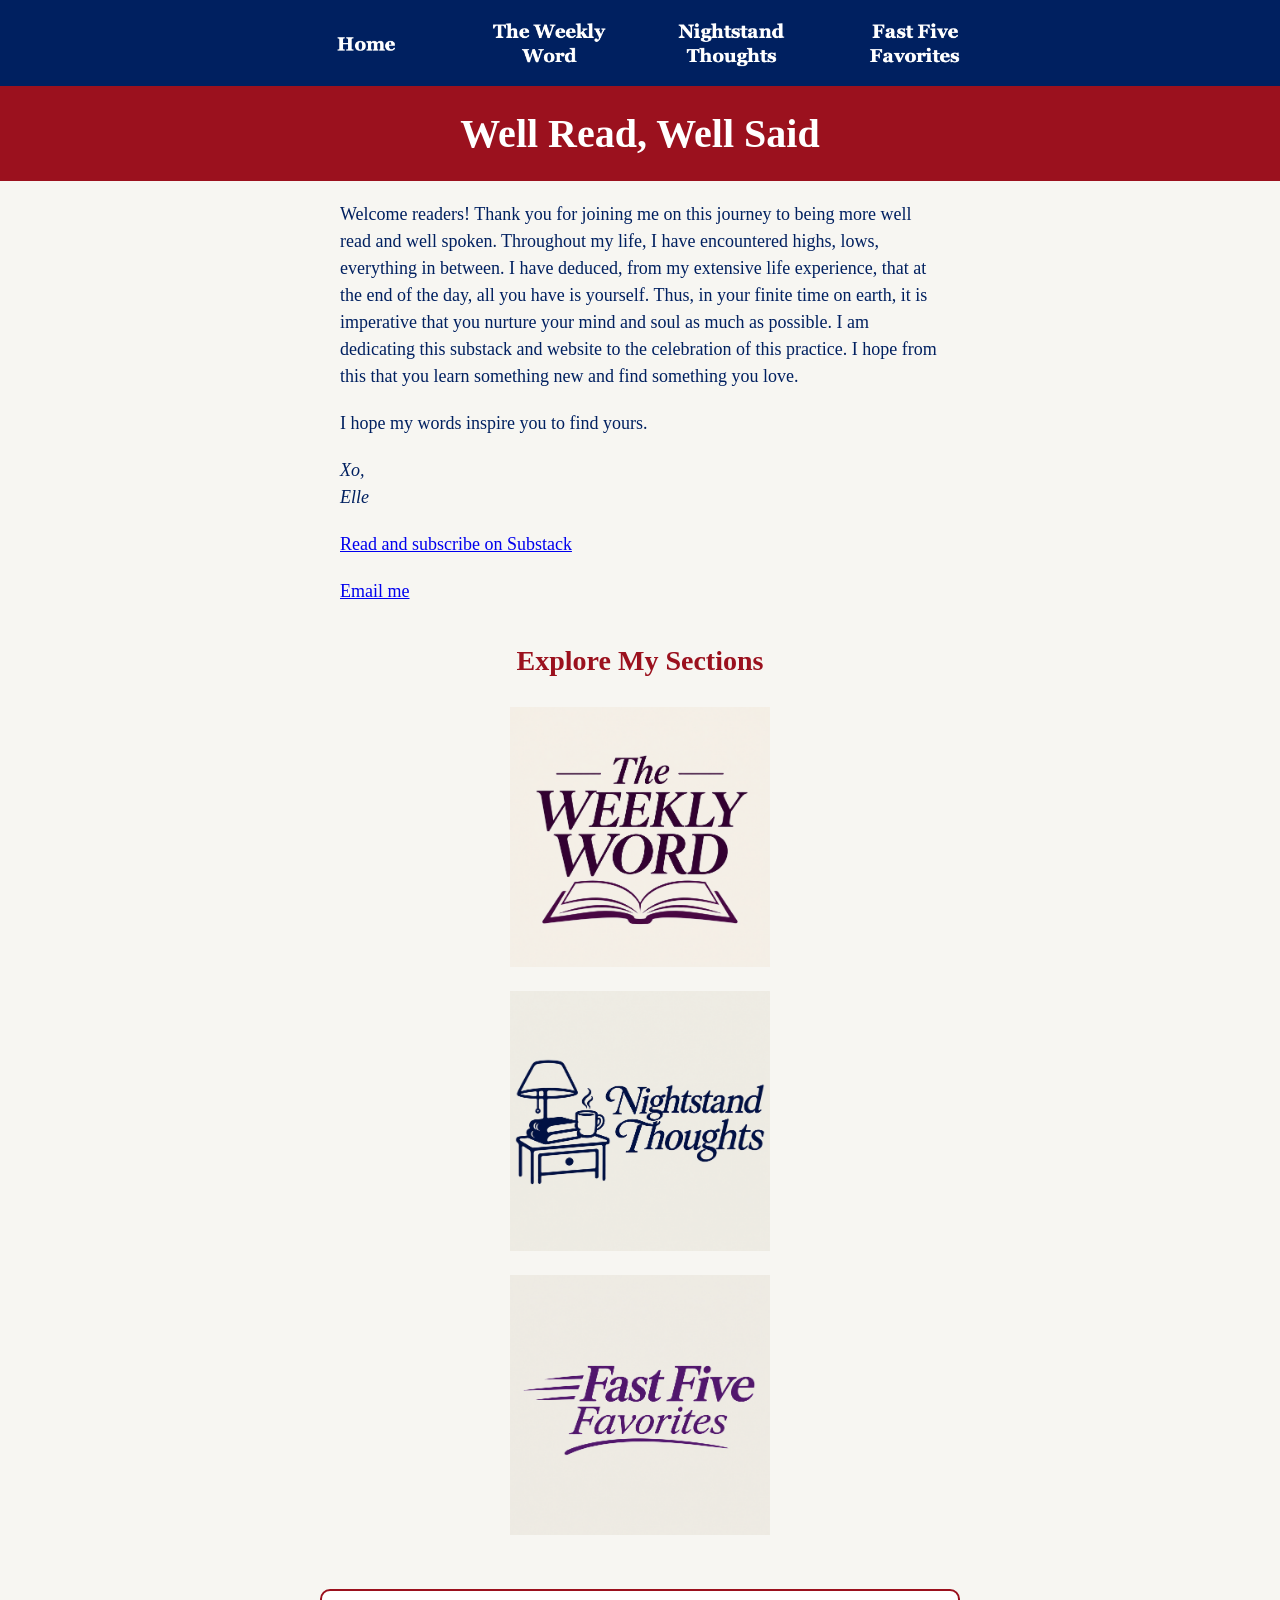
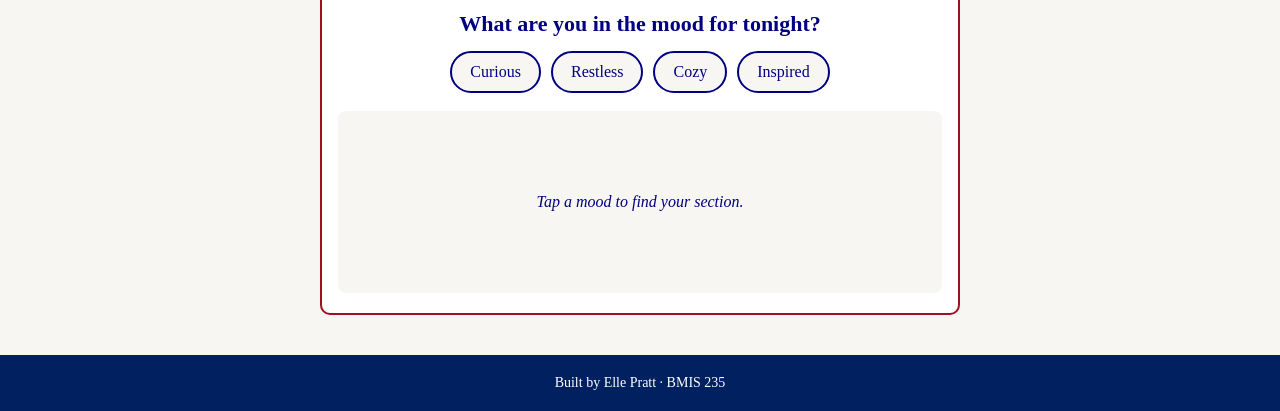
<file: index.html>
<!DOCTYPE html>
<!--
  Author: YOUR NAME
  GU username: YOUR-GU-USERNAME
  Course: BMIS 235 - HTML-3
-->
<html lang="en">
<head>
<meta charset="utf-8">
<meta name="viewport" content="width=device-width, initial-scale=1">
<meta name="author" content="YOUR NAME">
<title>Well Read, Well Said</title>

<!-- this one line connects the page to the stylesheet -->
<link rel="stylesheet" href="styles.css">
</head>
<body>

<nav>
    <a href="index.html"><img src="img/home.png" alt="Home"></a>
    <a href="weekly-word.html"><img src="img/weekly-word.png" alt="The Weekly Word"></a>
    <a href="nightstand-thoughts.html"><img src="img/nightstand-thoughts.png" alt="Nightstand Thoughts"></a>
    <a href="fast-five-favorites.html"><img src="img/fast-five-favorites.png" alt="Fast Five Favorites"></a>
</nav>

<h1>Well Read, Well Said</h1>

<p>Welcome readers! Thank you for joining me on this journey to being more well read and well spoken. Throughout my life, I have encountered highs, lows, everything in between. I have deduced, from my extensive life experience, that at the end of the day, all you have is yourself. Thus, in your finite time on earth, it is imperative that you nurture your mind and soul as much as possible. I am dedicating this substack and website to the celebration of this practice. I hope from this that you learn something new and find something you love.</p>

<p>I hope my words inspire you to find yours.</p>

<p class="signoff">Xo,<br>Elle</p>

  <p class="substack-link"><a href="https://wellreadwellsaid.substack.com/">Read and subscribe on Substack</a></p>

<p class="substack-link"><a href="mailto:wellreadwellsaid@substack.com">Email me</a></p>

<h2>Explore My Sections</h2>

<div class="sections">

    <details>
        <summary><img src="img/The Weekly Word Logo.png" alt="The Weekly Word"></summary>
        <p>A long form essay where I explore one topic or idea that has plagued my mind during the week.</p>
    </details>

    <details>
        <summary><img src="img/Navy Blue Nightstand Elegance.png" alt="Nightstand Thoughts"></summary>
        <p>We all have those words that race through our minds and keep us awake at night. I choose to write mine down and share them.</p>
    </details>

    <details>
        <summary><img src="img/Fast Five Favorites Logo (1).png" alt="Fast Five Favorites"></summary>
        <p>A weekly roundup of my 5 favorites. Typically including a favorite song or two, a favorite item, and just about anything else I am loving.</p>
    </details>

</div>
  <div class="showcase">
    <!-- HTML: a heading, four mood buttons, and a result card that fills in when a mood is clicked -->
<div class="sc-wrap">
    <div class="sc-title">What are you in the mood for tonight?</div>
    <div class="sc-moods" id="sc-moods"></div>
    <div class="sc-result" id="sc-result" aria-live="polite">
        <div class="sc-hint">Tap a mood to find your section.</div>
    </div>
</div>

<!-- CSS: every rule starts with .showcase so it can't change the rest of the page -->
<style>
.showcase {
    max-width: 640px;
    margin: 40px auto;
    padding: 0 16px;
    font-family: Georgia, "Times New Roman", serif;
}
.showcase .sc-wrap {
    background: #ffffff;
    border: 2px solid #9B111E;
    border-radius: 10px;
    padding: 20px 16px;
    text-align: center;
}
.showcase .sc-title {
    color: #000080;
    font-size: 22px;
    font-weight: bold;
    margin-bottom: 14px;
}
.showcase .sc-moods {
    display: flex;
    flex-wrap: wrap;
    justify-content: center;
    gap: 10px;
}
.showcase .sc-mood {
    background: #f7f6f2;
    color: #000080;
    border: 2px solid #000080;
    border-radius: 999px;
    padding: 10px 18px;
    font-family: inherit;
    font-size: 16px;
    cursor: pointer;
    transition: transform 0.15s, background 0.15s;
}
.showcase .sc-mood:hover {
    transform: scale(1.06);
}
.showcase .sc-mood.active {
    background: #000080;
    color: #ffffff;
}
.showcase .sc-result {
    margin-top: 18px;
    min-height: 150px;
    display: flex;
    flex-direction: column;
    justify-content: center;
    align-items: center;
    background: #f7f6f2;
    border-radius: 8px;
    padding: 16px;
}
.showcase .sc-hint {
    color: #000080;
    font-style: italic;
}
.showcase .sc-section {
    color: #9B111E;
    font-size: 22px;
    font-weight: bold;
    margin-bottom: 8px;
}
.showcase .sc-prompt {
    color: #000080;
    font-size: 16px;
    line-height: 1.5;
    margin-bottom: 14px;
}
.showcase .sc-link {
    background: #9B111E;
    color: #ffffff;
    text-decoration: none;
    padding: 10px 20px;
    border-radius: 6px;
    font-weight: bold;
}
.showcase .sc-link:hover {
    background: #000080;
    color: #ffffff;
}
.showcase .sc-fade {
    animation: sc-fadein 0.4s ease;
}
@keyframes sc-fadein {
    from { opacity: 0; transform: translateY(8px); }
    to   { opacity: 1; transform: translateY(0); }
}
</style>

<!-- JavaScript: builds the mood buttons and shows the matching section when one is clicked -->
<script>
(function () {
    var moods = [
        { label: "Curious", section: "The Weekly Word",
          prompt: "Got a question you can't shake? Settle in for a long form essay that follows one idea all the way through.",
          link: "weekly-word.html" },
        { label: "Restless", section: "Nightstand Thoughts",
          prompt: "Mind racing? Read the thoughts that keep me up at night, and maybe feel a little less alone with yours.",
          link: "nightstand-thoughts.html" },
        { label: "Cozy", section: "Fast Five Favorites",
          prompt: "Want something light? Here are five things I'm loving this week, including songs, finds, and more.",
          link: "fast-five-favorites.html" },
        { label: "Inspired", section: "The Weekly Word",
          prompt: "Feeling a spark? Read an essay that might hand you the words for it.",
          link: "weekly-word.html" }
    ];

    var moodBox = document.getElementById("sc-moods");
    var result = document.getElementById("sc-result");

    moods.forEach(function (m) {
        var btn = document.createElement("button");
        btn.type = "button";
        btn.className = "sc-mood";
        btn.textContent = m.label;
        btn.addEventListener("click", function () {
            var all = moodBox.querySelectorAll(".sc-mood");
            for (var i = 0; i < all.length; i++) { all[i].classList.remove("active"); }
            btn.classList.add("active");

            result.innerHTML = "";
            var wrap = document.createElement("div");
            wrap.className = "sc-fade";

            var s = document.createElement("div");
            s.className = "sc-section";
            s.textContent = m.section;

            var p = document.createElement("div");
            p.className = "sc-prompt";
            p.textContent = m.prompt;

            var a = document.createElement("a");
            a.className = "sc-link";
            a.href = m.link;
            a.textContent = "Read " + m.section;

            wrap.appendChild(s);
            wrap.appendChild(p);
            wrap.appendChild(a);
            result.appendChild(wrap);
        });
        moodBox.appendChild(btn);
    });
})();
</script>
  </div>
<footer>Built by Elle Pratt &middot; BMIS 235</footer>

</body>
</html>
</file>
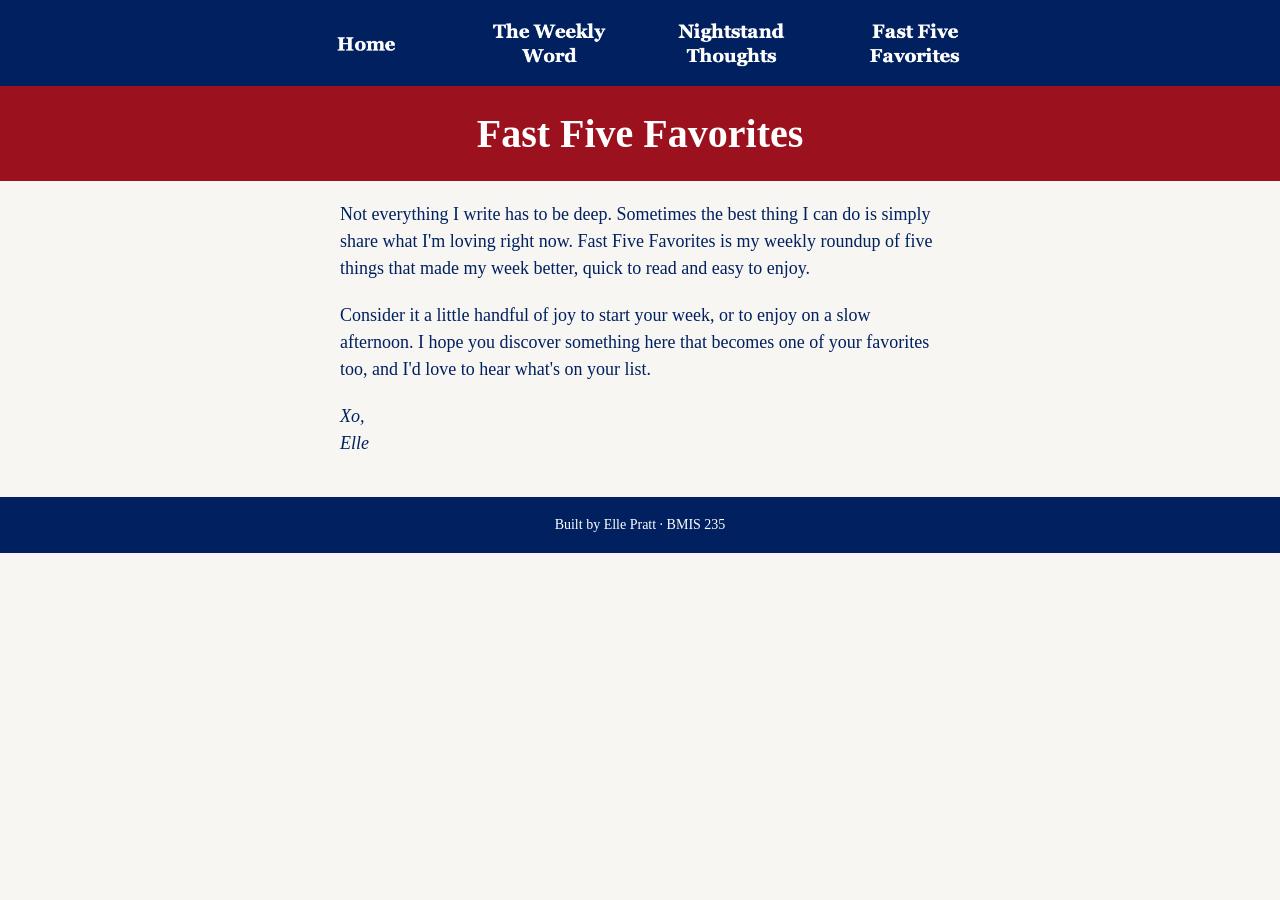
<file: fast-five-favorites.html>
<!DOCTYPE html>
<!--
  Author: YOUR NAME
  GU username: YOUR-GU-USERNAME
  Course: BMIS 235 - HTML-3
-->
<head>
<meta charset="utf-8">
<meta name="author" content="YOUR NAME">
<title>Fast Five Favorites</title>

<!-- this one line connects the page to the stylesheet -->
<link rel="stylesheet" href="styles.css">
</head>
<title>Fast Five Favorites</title>
</head>
<body>

<!-- ===== MENU ============================================================
     The menu is four links. Each link wraps an image instead of words.
     Build it once on this page, check that every link works,
     then copy the whole <nav> block and paste it over the menu on the
     other three pages, so every page has the exact same menu.
     ===================================================================== -->
<nav>
    <a href="index.html"><img src="img/home.png" alt="Home"></a>
    <a href="weekly-word.html"><img src="img/weekly-word.png" alt="The Weekly Word"></a>
    <a href="nightstand-thoughts.html"><img src="img/nightstand-thoughts.png" alt="Nightstand Thoughts"></a>
    <a href="fast-five-favorites.html"><img src="img/fast-five-favorites.png" alt="Fast Five Favorites"></a>
</nav>

<h1>Fast Five Favorites</h1>

<p>Not everything I write has to be deep. Sometimes the best thing I can do is simply share what I'm loving right now. Fast Five Favorites is my weekly roundup of five things that made my week better, quick to read and easy to enjoy.</p>

<p>Consider it a little handful of joy to start your week, or to enjoy on a slow afternoon. I hope you discover something here that becomes one of your favorites too, and I'd love to hear what's on your list.</p>

<p class="signoff">Xo,<br>Elle</p>

<!-- Footer: fill in your name -->
<footer>Built by Elle Pratt &middot; BMIS 235</footer>

</body>
</html>
</file>
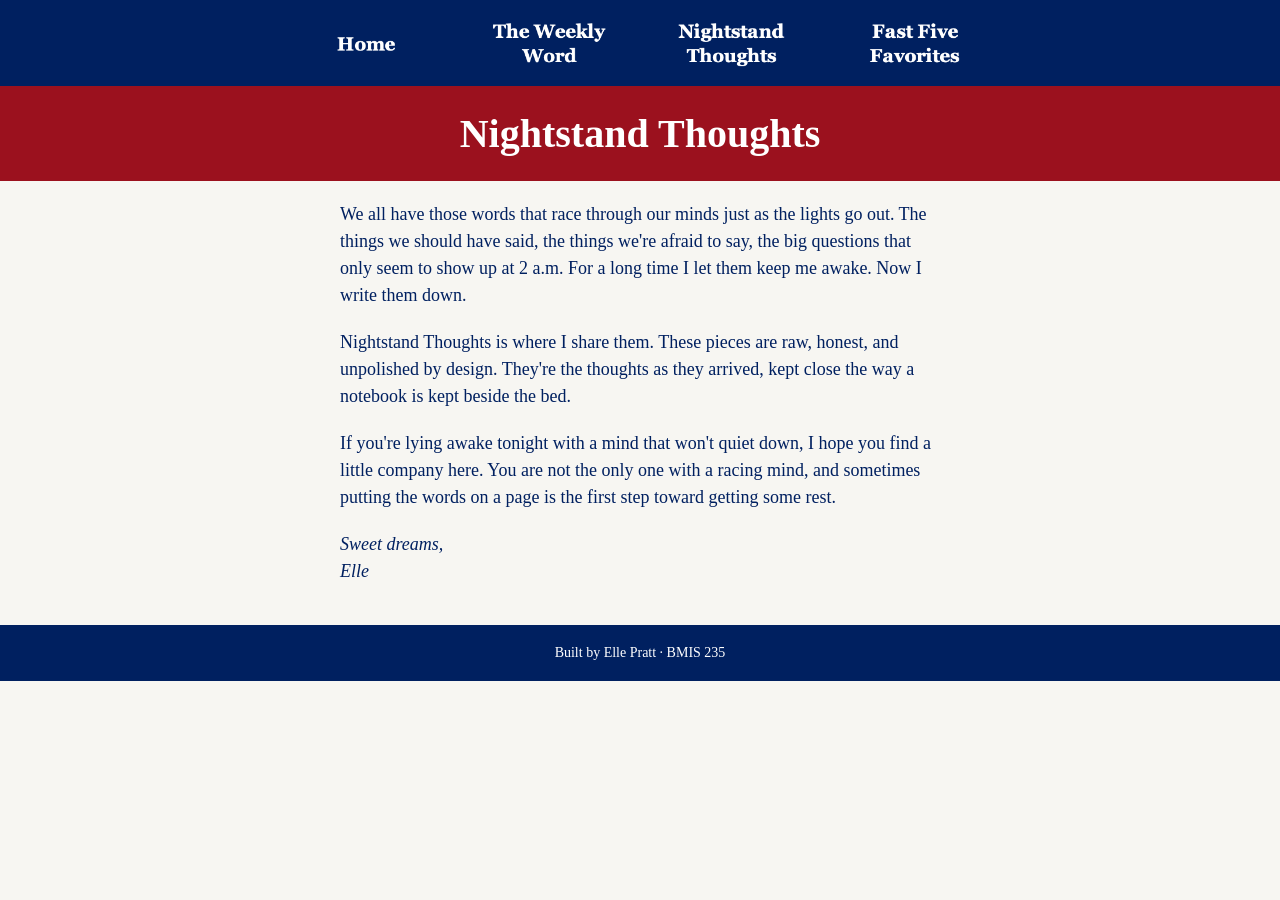
<file: nightstand-thoughts.html>
<!DOCTYPE html>
<!--
  Author: YOUR NAME
  GU username: YOUR-GU-USERNAME
  Course: BMIS 235 - HTML-3
-->
<html lang="en">
<head>
<meta charset="utf-8">
<meta name="author" content="YOUR NAME">
<title>Nightstand Thoughts</title>

<!-- this one line connects the page to the stylesheet -->
<link rel="stylesheet" href="styles.css">
</head>
<body>

<!-- ===== MENU ============================================================
     The menu is four links. Each link wraps an image instead of words.
     Build it once on this page, check that every link works,
     then copy the whole <nav> block and paste it over the menu on the
     other three pages, so every page has the exact same menu.
     ===================================================================== -->
<nav>
    <a href="index.html"><img src="img/home.png" alt="Home"></a>
    <a href="weekly-word.html"><img src="img/weekly-word.png" alt="The Weekly Word"></a>
    <a href="nightstand-thoughts.html"><img src="img/nightstand-thoughts.png" alt="Nightstand Thoughts"></a>
    <a href="fast-five-favorites.html"><img src="img/fast-five-favorites.png" alt="Fast Five Favorites"></a>
</nav>

<h1>Nightstand Thoughts</h1>

<p>We all have those words that race through our minds just as the lights go out. The things we should have said, the things we're afraid to say, the big questions that only seem to show up at 2 a.m. For a long time I let them keep me awake. Now I write them down.</p>

<p>Nightstand Thoughts is where I share them. These pieces are raw, honest, and unpolished by design. They're the thoughts as they arrived, kept close the way a notebook is kept beside the bed.</p>

<p>If you're lying awake tonight with a mind that won't quiet down, I hope you find a little company here. You are not the only one with a racing mind, and sometimes putting the words on a page is the first step toward getting some rest.</p>

<p class="signoff">Sweet dreams,<br>Elle</p></p>

<!-- Footer: fill in your name -->
<footer>Built by Elle Pratt &middot; BMIS 235</footer>

</body>
</html>
</file>
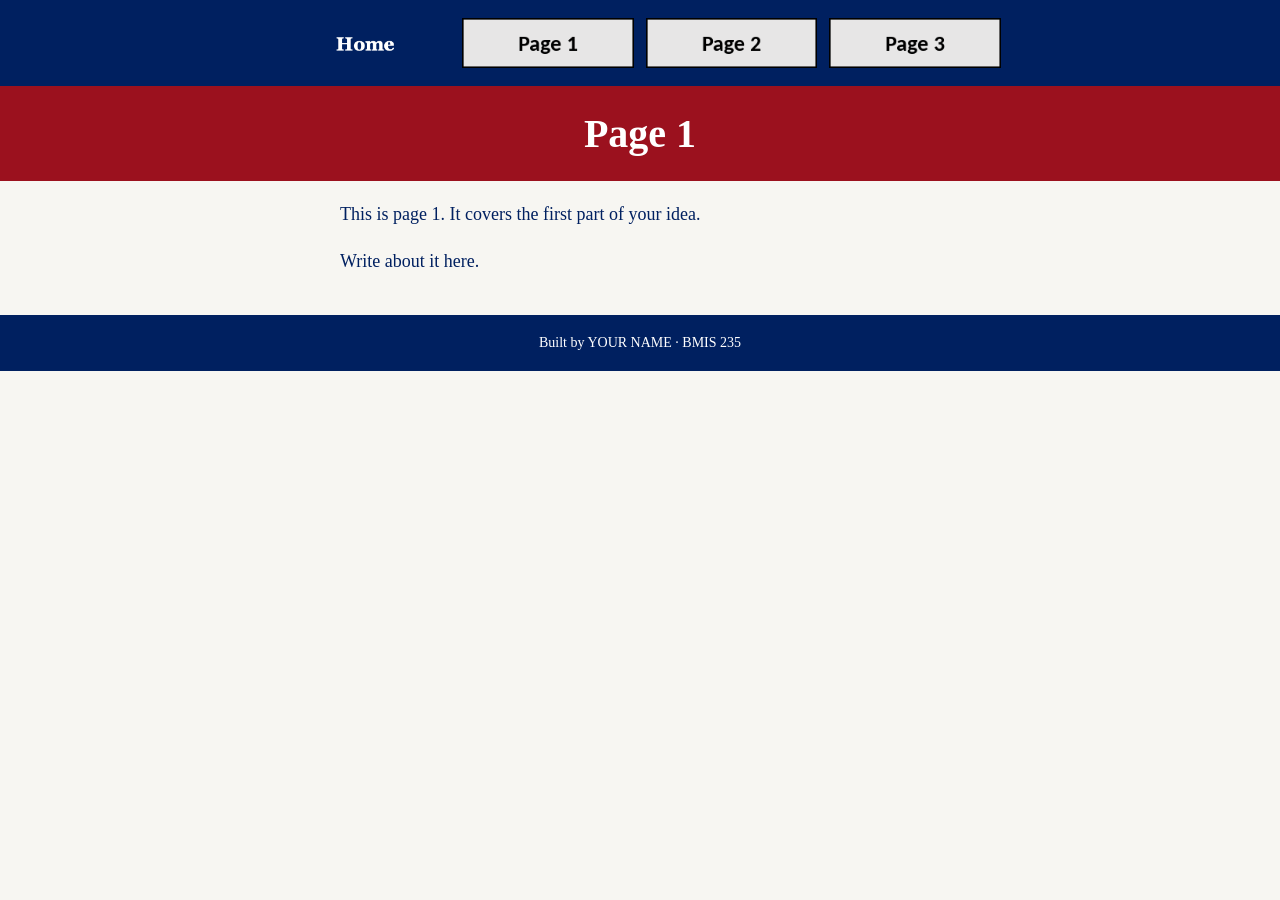
<file: page1.html>
<!DOCTYPE html>
<!--
  Author: YOUR NAME
  GU username: YOUR-GU-USERNAME
  Course: BMIS 235 - HTML-3
-->
<html lang="en">
<head>
<meta charset="utf-8">
<meta name="author" content="YOUR NAME">
<title>Page 1</title>

<!-- this one line connects the page to the stylesheet -->
<link rel="stylesheet" href="styles.css">
</head>
<body>

<!-- ===== MENU ============================================================
     The menu is four links. Each link wraps an image instead of words.
     Build it once on this page, check that every link works,
     then copy the whole <nav> block and paste it over the menu on the
     other three pages, so every page has the exact same menu.
     ===================================================================== -->
<nav>
    <a href="index.html"><img src="img/home.png" alt="Home"></a>
    <a href="page1.html"><img src="img/page1.png" alt="Page 1"></a>
    <a href="page2.html"><img src="img/page2.png" alt="Page 2"></a>
    <a href="page3.html"><img src="img/page3.png" alt="Page 3"></a>
</nav>

<h1>Page 1</h1>
<p>This is page 1. It covers the first part of your idea.</p>
<p>Write about it here.</p>

<!-- Footer: fill in your name -->
<footer>Built by YOUR NAME &middot; BMIS 235</footer>

</body>
</html>
</file>
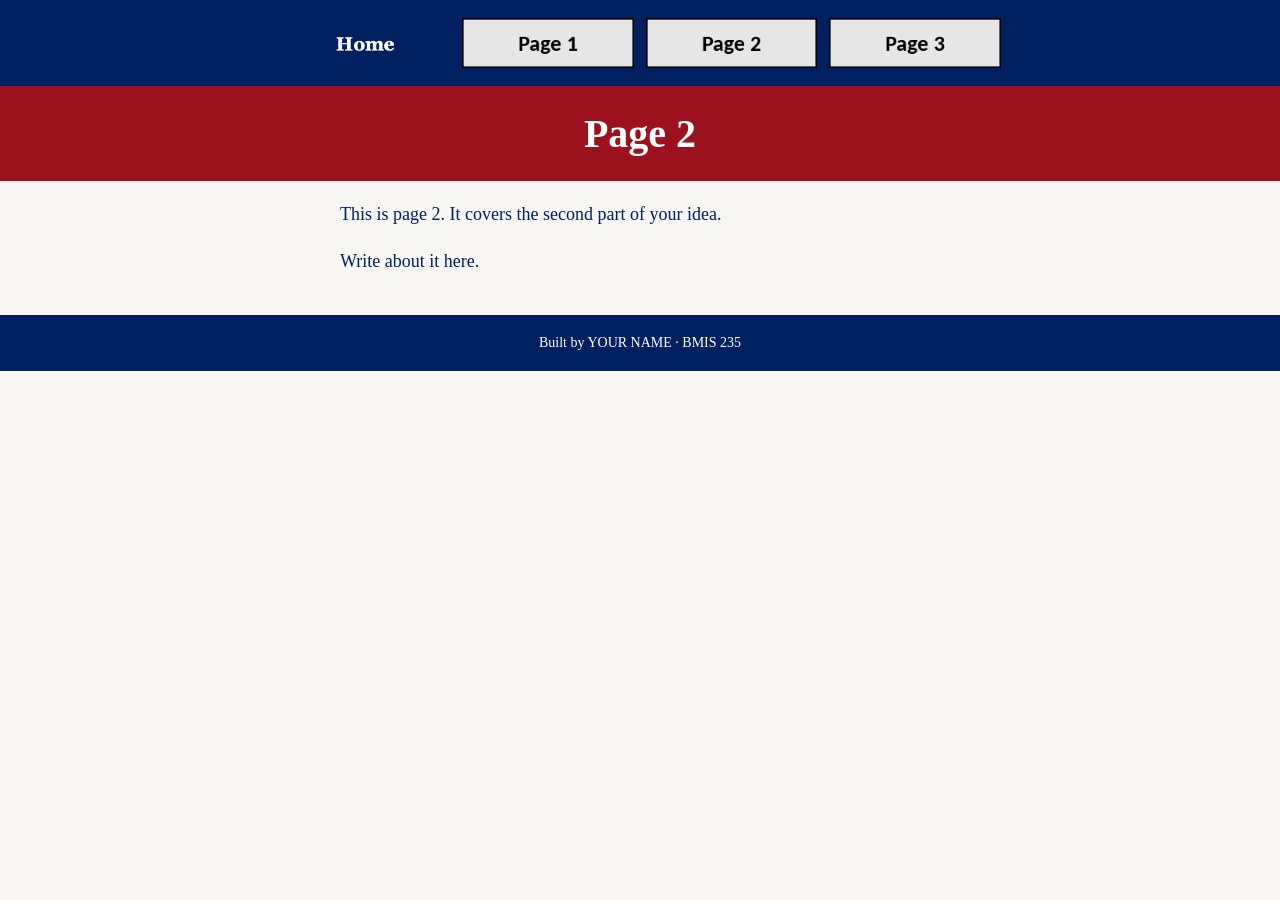
<file: page2.html>
<!DOCTYPE html>
<!--
  Author: YOUR NAME
  GU username: YOUR-GU-USERNAME
  Course: BMIS 235 - HTML-3
-->
<html lang="en">
<head>
<meta charset="utf-8">
<meta name="author" content="YOUR NAME">
<title>Page 2</title>

<!-- this one line connects the page to the stylesheet -->
<link rel="stylesheet" href="styles.css">
</head>
<body>

<!-- ===== MENU ============================================================
     The menu is four links. Each link wraps an image instead of words.
     Build it once on this page, check that every link works,
     then copy the whole <nav> block and paste it over the menu on the
     other three pages, so every page has the exact same menu.
     ===================================================================== -->
<nav>
    <a href="index.html"><img src="img/home.png" alt="Home"></a>
    <a href="page1.html"><img src="img/page1.png" alt="Page 1"></a>
    <a href="page2.html"><img src="img/page2.png" alt="Page 2"></a>
    <a href="page3.html"><img src="img/page3.png" alt="Page 3"></a>
</nav>

<h1>Page 2</h1>
<p>This is page 2. It covers the second part of your idea.</p>
<p>Write about it here.</p>

<!-- Footer: fill in your name -->
<footer>Built by YOUR NAME &middot; BMIS 235</footer>

</body>
</html>
</file>
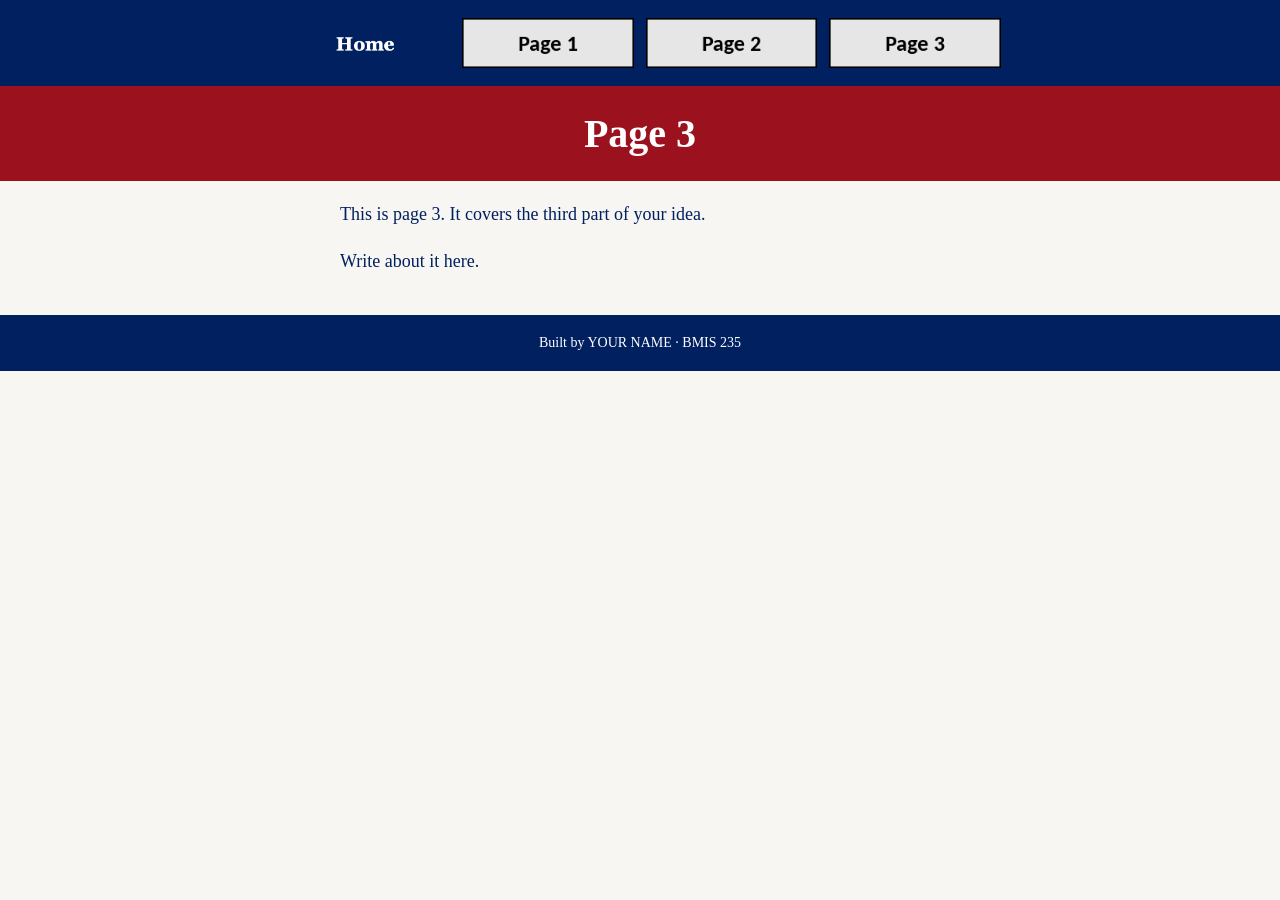
<file: page3.html>
<!DOCTYPE html>
<!--
  Author: YOUR NAME
  GU username: YOUR-GU-USERNAME
  Course: BMIS 235 - HTML-3
-->
<head>
<meta charset="utf-8">
<meta name="author" content="YOUR NAME">
<title>Page 3</title>

<!-- this one line connects the page to the stylesheet -->
<link rel="stylesheet" href="styles.css">
</head>
<title>Page 3</title>
</head>
<body>

<!-- ===== MENU ============================================================
     The menu is four links. Each link wraps an image instead of words.
     Build it once on this page, check that every link works,
     then copy the whole <nav> block and paste it over the menu on the
     other three pages, so every page has the exact same menu.
     ===================================================================== -->
<nav>
    <a href="index.html"><img src="img/home.png" alt="Home"></a>
    <a href="page1.html"><img src="img/page1.png" alt="Page 1"></a>
    <a href="page2.html"><img src="img/page2.png" alt="Page 2"></a>
    <a href="page3.html"><img src="img/page3.png" alt="Page 3"></a>
</nav>

<h1>Page 3</h1>
<p>This is page 3. It covers the third part of your idea.</p>
<p>Write about it here.</p>

<!-- Footer: fill in your name -->
<footer>Built by YOUR NAME &middot; BMIS 235</footer>

</body>
</html>
</file>
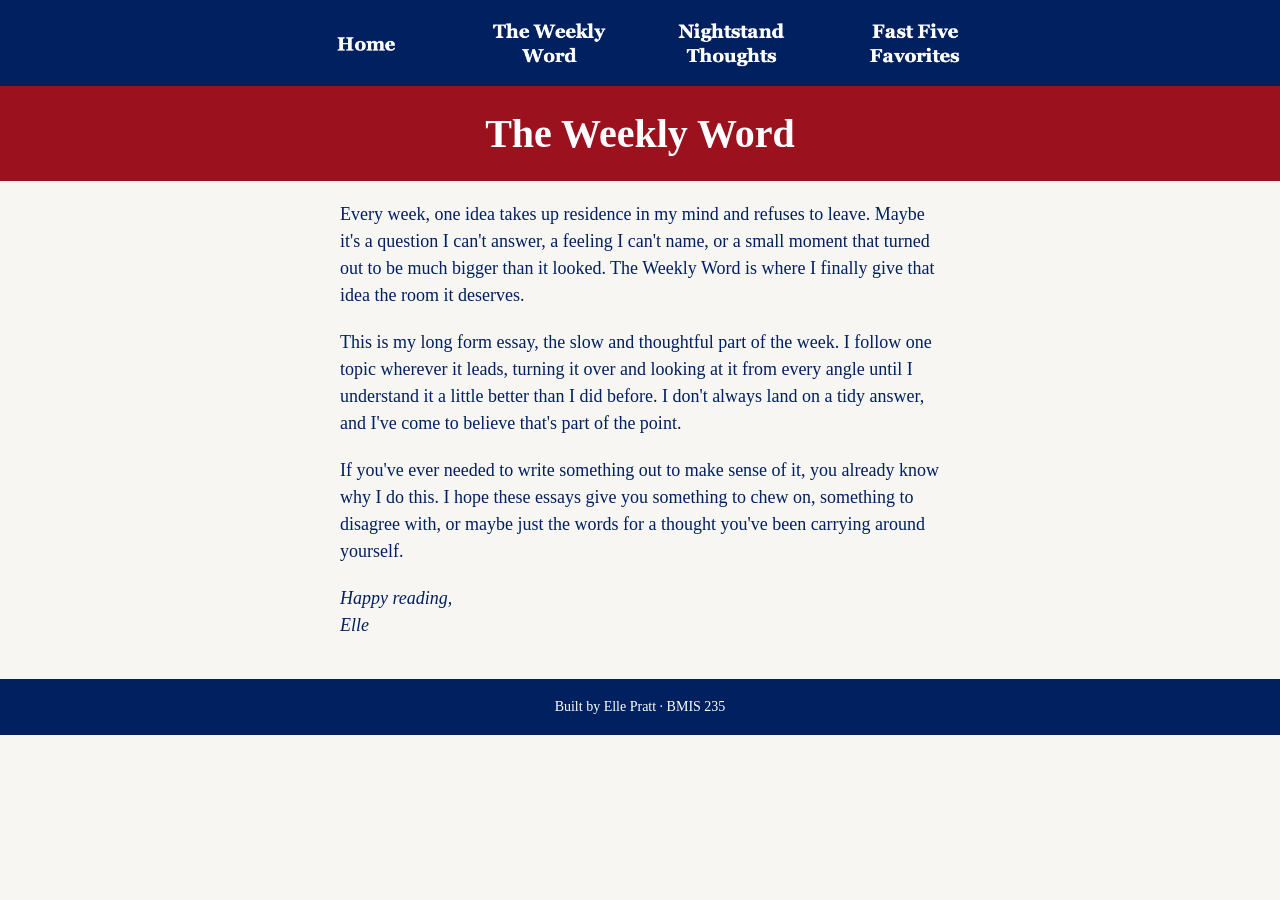
<file: weekly-word.html>
<!DOCTYPE html>
<!--
  Author: YOUR NAME
  GU username: YOUR-GU-USERNAME
  Course: BMIS 235 - HTML-3
-->
<html lang="en">
<head>
<meta charset="utf-8">
<meta name="author" content="YOUR NAME">
<title>The Weekly Word</title>

<!-- this one line connects the page to the stylesheet -->
<link rel="stylesheet" href="styles.css">
</head>
<body>

<!-- ===== MENU ============================================================
     The menu is four links. Each link wraps an image instead of words.
     Build it once on this page, check that every link works,
     then copy the whole <nav> block and paste it over the menu on the
     other three pages, so every page has the exact same menu.
     ===================================================================== -->
<nav>
    <a href="index.html"><img src="img/home.png" alt="Home"></a>
    <a href="weekly-word.html"><img src="img/weekly-word.png" alt="The Weekly Word"></a>
    <a href="nightstand-thoughts.html"><img src="img/nightstand-thoughts.png" alt="Nightstand Thoughts"></a>
    <a href="fast-five-favorites.html"><img src="img/fast-five-favorites.png" alt="Fast Five Favorites"></a>
</nav>

<h1>The Weekly Word</h1>

<p>Every week, one idea takes up residence in my mind and refuses to leave. Maybe it's a question I can't answer, a feeling I can't name, or a small moment that turned out to be much bigger than it looked. The Weekly Word is where I finally give that idea the room it deserves.</p>

<p>This is my long form essay, the slow and thoughtful part of the week. I follow one topic wherever it leads, turning it over and looking at it from every angle until I understand it a little better than I did before. I don't always land on a tidy answer, and I've come to believe that's part of the point.</p>

<p>If you've ever needed to write something out to make sense of it, you already know why I do this. I hope these essays give you something to chew on, something to disagree with, or maybe just the words for a thought you've been carrying around yourself.</p>

<p class="signoff">Happy reading,<br>Elle</p>

<!-- Footer: fill in your name -->
<footer>Built by Elle Pratt &middot; BMIS 235</footer>

</body>
</html>
</file>
<file: styles.css>
/* =====================================================================
   styles.css  ·  WELL READ, WELL SAID
   Font: Georgia · Main colors: navy #000080 and ruby #9B111E
   Page background: #f7f6f2
   ===================================================================== */

body {
    font-family: Georgia, "Times New Roman", serif;
    background-color: #f7f6f2;
    color: #002060;
    margin: 0;
}

nav {
    background-color: #002060;
    padding: 14px;
    text-align: center;
}


nav img {
    height: 50px;
    margin: 4px;
    vertical-align: middle;
}

nav a {
    text-decoration: none;
}

h1 {
    background-color: #9B111E;
    color: #ffffff;
    text-align: center;
    font-size: 40px;
    margin: 0;
    padding: 24px 10px;
}

p {
    max-width: 600px;
    margin: 20px auto;
    padding: 0 16px;
    font-size: 18px;
    line-height: 1.5;
}

footer {
    background-color: #002060;
    color: #ffffff;
    text-align: center;
    font-size: 14px;
    margin-top: 40px;
    padding: 20px;
}
h2 {
    color: #9B111E;
    text-align: center;
    font-size: 28px;
    margin: 40px 0 20px;
}

.signoff {
    font-style: italic;
}

summary {
    background-color: #f7f6f2;
    text-align: center;
    padding: 10px;
    cursor: pointer;
    list-style: none;
}

summary::-webkit-details-marker {
    display: none;
}

summary img {
    width: 100%;
    max-width: 260px;
    height: auto;
    mix-blend-mode: multiply;
}

summary:hover {
    background-color: #efede6;
}

details[open] {
    border-color: #000080;

.sections {
    display: flex;
    justify-content: center;
    align-items: flex-start;  /* an opened box doesn't stretch the other two */
    gap: 12px;
    max-width: 760px;
    margin: 20px auto;
    padding: 0 16px;
}

.sections details {
    flex: 1;
    max-width: none;
    margin: 0;
}

/* much smaller logos */
.sections summary {
    padding: 6px;
}

.sections summary img {
    width: 100%;
    max-width: 150px;
}

.sections details p {
    font-size: 15px;
    padding: 12px;
}
nav {
    border-radius: 12px;
    max-width: 900px;
    margin: 12px auto;
}
nav img {
    transition: transform 0.2s;
}

nav img:hover {
    transform: scale(1.1);
}
   h1 {
    letter-spacing: 2px;
}

h2 {
    letter-spacing: 1px;
}
</file>
